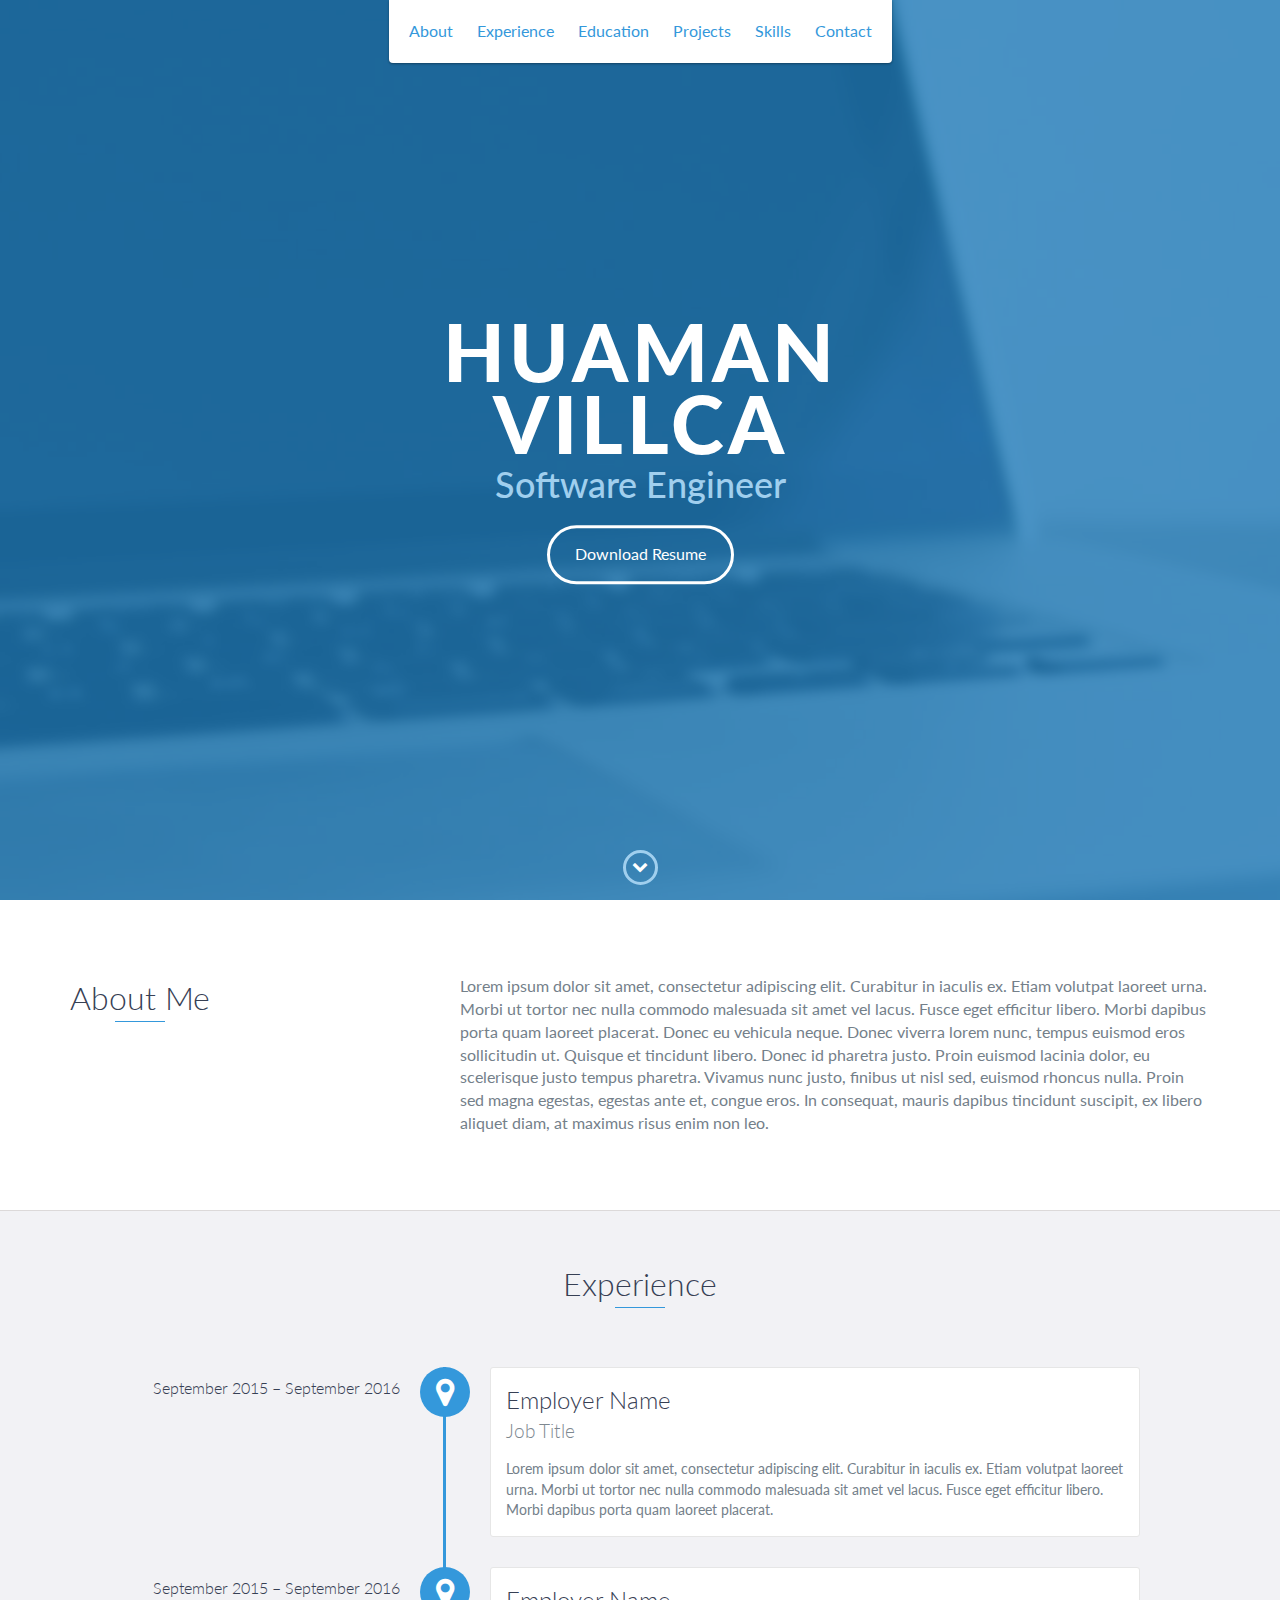
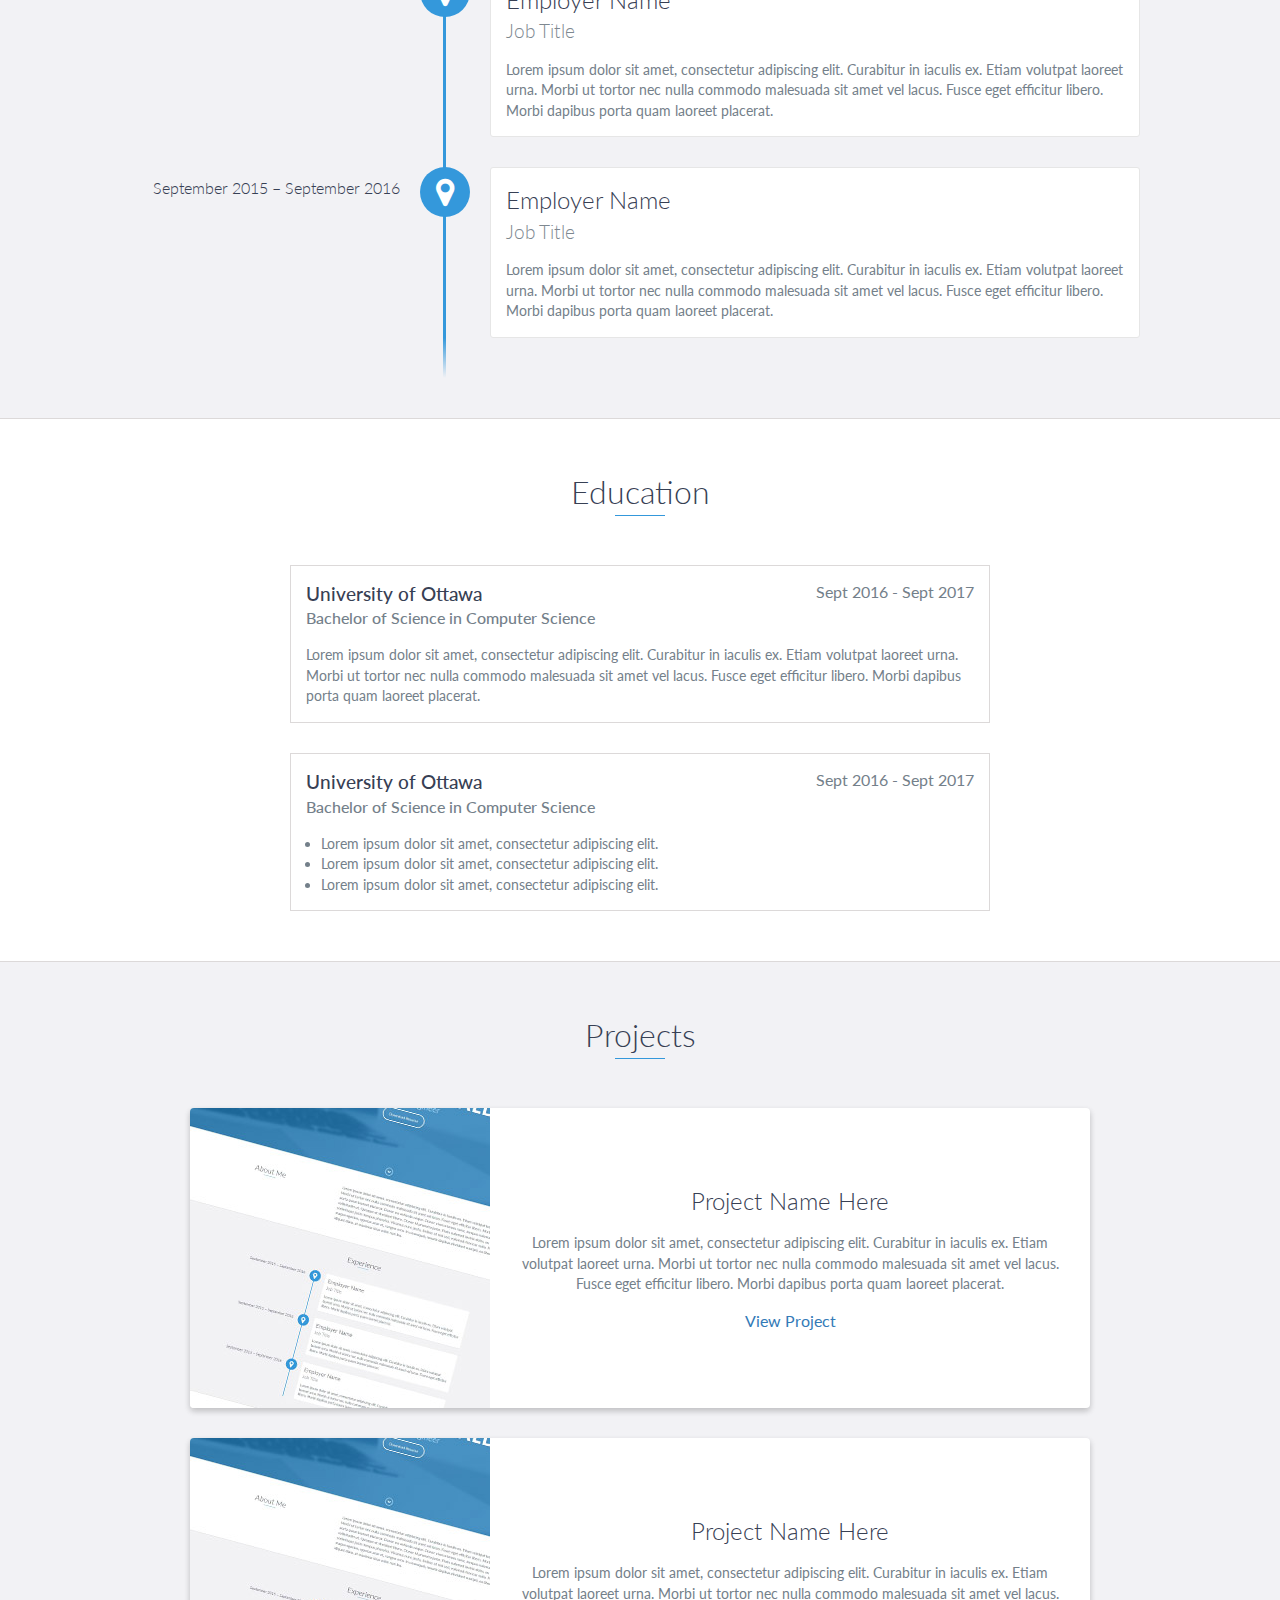
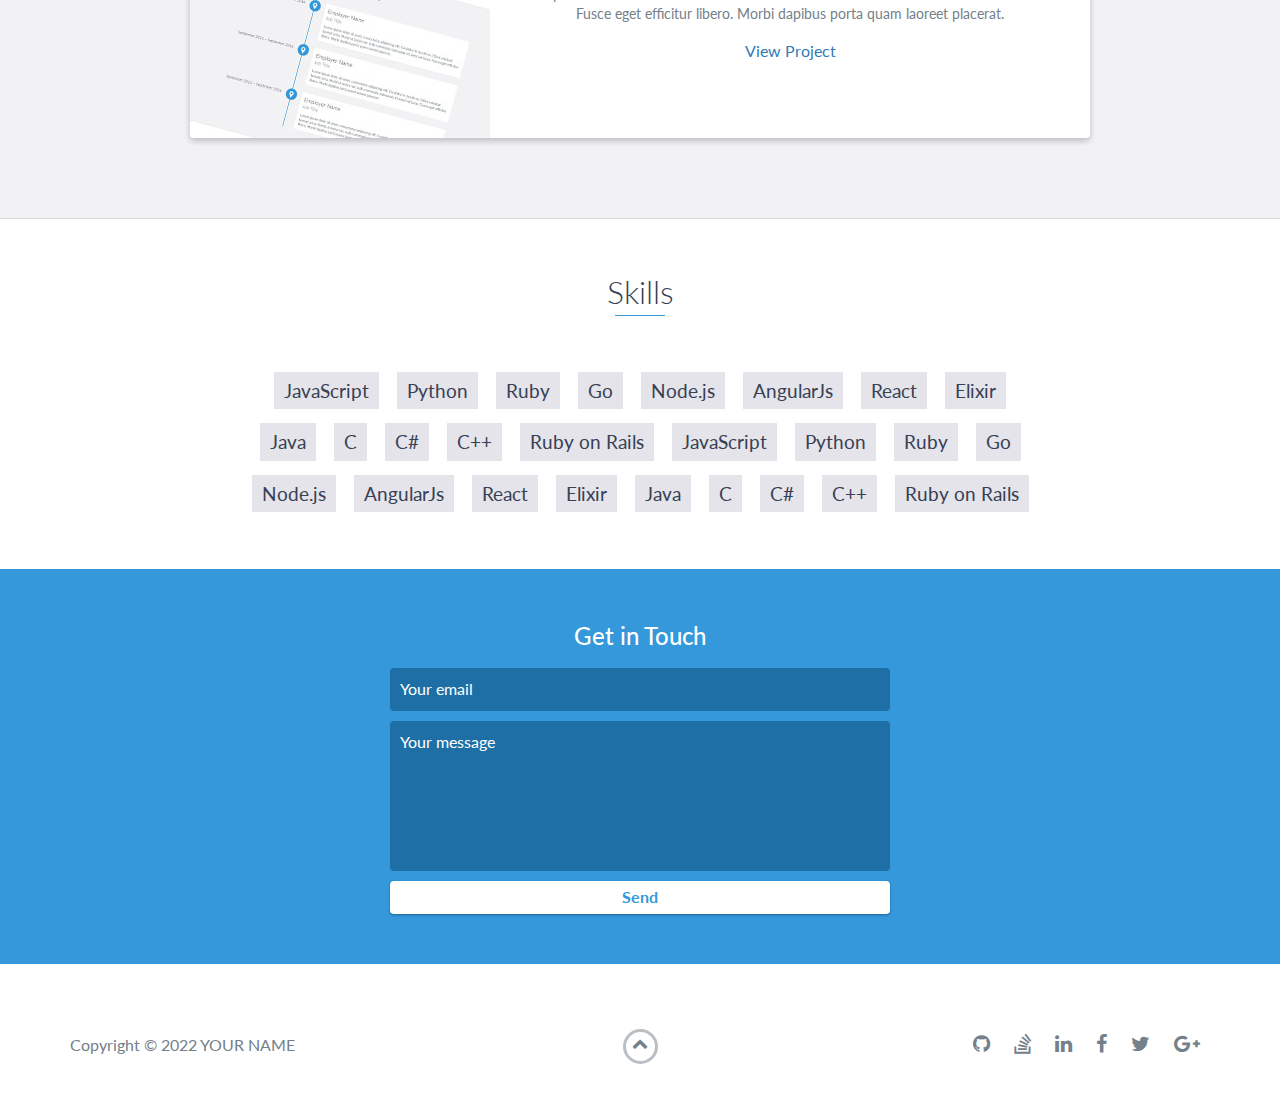
<file: devportfolio-master/index.html>
<!DOCTYPE html>
<html class="no-js" lang="en">

<head>
    <meta charset="utf-8">
    <meta http-equiv="X-UA-Compatible" content="IE=edge">
    <meta name="viewport" content="width=device-width, initial-scale=1">
    <title>My Portfolio</title>
	<link rel="shortcut icon" href="favicon.ico" type="image/x-icon">
	<link rel="icon" href="favicon.ico" type="image/x-icon">
    <link href="https://fonts.googleapis.com/css?family=Lato:300,400,700,900" rel="stylesheet">
    <link rel="stylesheet" href="libs/font-awesome/css/font-awesome.min.css">
    <link href="css/bootstrap.min.css" rel="stylesheet">
    <link href="css/styles.css" rel="stylesheet">
</head>

<body>
    <div id="mobile-menu-open" class="shadow-large">
        <i class="fa fa-bars" aria-hidden="true"></i>
    </div>
    <!-- End #mobile-menu-toggle -->
    <header>
        <div id="mobile-menu-close">
            <span>Close</span> <i class="fa fa-times" aria-hidden="true"></i>
        </div>
        <ul id="menu" class="shadow">
            <li>
                <a href="#about">About</a>
            </li>
            <li>
                <a href="#experience">Experience</a>
            </li>
            <li>
                <a href="#education">Education</a>
            </li>
            <li>
                <a href="#projects">Projects</a>
            </li>
            <li>
                <a href="#skills">Skills</a>
            </li>
            <li>
                <a href="#contact">Contact</a>
            </li>
        </ul>
    </header>
    <!-- End header -->

    <div id="lead">
        <div id="lead-content">
            <h1>Huaman Villca</h1>
            <h2>Software Engineer</h2>
            <a href="#" class="btn-rounded-white">Download Resume</a>
        </div>
        <!-- End #lead-content -->

        <div id="lead-overlay"></div>

        <div id="lead-down">
            <span>
                <i class="fa fa-chevron-down" aria-hidden="true"></i>
            </span>
        </div>
        <!-- End #lead-down -->
    </div>
    <!-- End #lead -->

    <div id="about">
        <div class="container">
            <div class="row">
                <div class="col-md-4">
                    <h2 class="heading">About Me</h2>
                </div>
                <div class="col-md-8">
                    <p>
                        Lorem ipsum dolor sit amet, consectetur adipiscing elit. Curabitur in iaculis ex. Etiam volutpat laoreet urna. Morbi ut tortor nec nulla commodo malesuada sit amet vel lacus. Fusce eget efficitur libero. Morbi dapibus porta quam laoreet placerat. Donec
                        eu vehicula neque. Donec viverra lorem nunc, tempus euismod eros sollicitudin ut. Quisque et tincidunt libero. Donec id pharetra justo. Proin euismod lacinia dolor, eu scelerisque justo tempus pharetra. Vivamus nunc justo, finibus
                        ut nisl sed, euismod rhoncus nulla. Proin sed magna egestas, egestas ante et, congue eros. In consequat, mauris dapibus tincidunt suscipit, ex libero aliquet diam, at maximus risus enim non leo.
                    </p>
                </div>
            </div>
        </div>
    </div>
    <!-- End #about -->

    <div id="experience" class="background-alt">
        <h2 class="heading">Experience</h2>
        <div id="experience-timeline">
            <div data-date="September 2015 – September 2016">
                <h3>Employer Name</h3>
                <h4>Job Title</h4>
                <p>
                    Lorem ipsum dolor sit amet, consectetur adipiscing elit. Curabitur in iaculis ex. Etiam volutpat laoreet urna. Morbi ut tortor nec nulla commodo malesuada sit amet vel lacus. Fusce eget efficitur libero. Morbi dapibus porta quam laoreet placerat.
                </p>
            </div>

            <div data-date="September 2015 – September 2016">
                <h3>Employer Name</h3>
                <h4>Job Title</h4>
                <p>
                    Lorem ipsum dolor sit amet, consectetur adipiscing elit. Curabitur in iaculis ex. Etiam volutpat laoreet urna. Morbi ut tortor nec nulla commodo malesuada sit amet vel lacus. Fusce eget efficitur libero. Morbi dapibus porta quam laoreet placerat.
                </p>
            </div>

            <div data-date="September 2015 – September 2016">
                <h3>Employer Name</h3>
                <h4>Job Title</h4>
                <p>
                    Lorem ipsum dolor sit amet, consectetur adipiscing elit. Curabitur in iaculis ex. Etiam volutpat laoreet urna. Morbi ut tortor nec nulla commodo malesuada sit amet vel lacus. Fusce eget efficitur libero. Morbi dapibus porta quam laoreet placerat.
                </p>
            </div>
        </div>
    </div>
    <!-- End #experience -->

    <div id="education">
        <h2 class="heading">Education</h2>
        <div class="education-block">
            <h3>University of Ottawa</h3>
            <span class="education-date">Sept 2016 - Sept 2017</span>
            <h4>Bachelor of Science in Computer Science</h4>
            <p>
                Lorem ipsum dolor sit amet, consectetur adipiscing elit. Curabitur in iaculis ex. Etiam volutpat laoreet urna. Morbi ut tortor nec nulla commodo malesuada sit amet vel lacus. Fusce eget efficitur libero. Morbi dapibus porta quam laoreet placerat.
            </p>
        </div>
        <!-- End .education-block -->

        <div class="education-block">
            <h3>University of Ottawa</h3>
            <span class="education-date">Sept 2016 - Sept 2017</span>
            <h4>Bachelor of Science in Computer Science</h4>
            <ul>
                <li>
                    Lorem ipsum dolor sit amet, consectetur adipiscing elit.
                </li>
                <li>
                    Lorem ipsum dolor sit amet, consectetur adipiscing elit.
                </li>
                <li>
                    Lorem ipsum dolor sit amet, consectetur adipiscing elit.
                </li>
            </ul>
        </div>
        <!-- End .education-block -->
    </div>
    <!-- End #education -->

    <div id="projects" class="background-alt">
        <h2 class="heading">Projects</h2>
        <div class="container">
            <div class="row">
                <div class="project shadow-large">
                    <div class="project-image">
                        <img src="images/project.jpg" />
                    </div>
                    <!-- End .project-image -->
                    <div class="project-info">
                        <h3>Project Name Here</h3>
                        <p>
                            Lorem ipsum dolor sit amet, consectetur adipiscing elit. Curabitur in iaculis ex. Etiam volutpat laoreet urna. Morbi ut tortor nec nulla commodo malesuada sit amet vel lacus. Fusce eget efficitur libero. Morbi dapibus porta quam laoreet placerat.
                        </p>
                        <a href="#">View Project</a>
                    </div>
                    <!-- End .project-info -->
                </div>
                <!-- End .project -->

                <div class="project shadow-large">
                    <div class="project-image">
                        <img src="images/project.jpg" />
                    </div>
                    <!-- End .project-image -->
                    <div class="project-info">
                        <h3>Project Name Here</h3>
                        <p>
                            Lorem ipsum dolor sit amet, consectetur adipiscing elit. Curabitur in iaculis ex. Etiam volutpat laoreet urna. Morbi ut tortor nec nulla commodo malesuada sit amet vel lacus. Fusce eget efficitur libero. Morbi dapibus porta quam laoreet placerat.
                        </p>
                        <a href="#">View Project</a>
                    </div>
                    <!-- End .project-info -->
                </div>
                <!-- End .project -->
            </div>
        </div>
    </div>
    <!-- End #projects -->

    <div id="skills">
        <h2 class="heading">Skills</h2>
        <ul>
            <li>JavaScript</li>
            <li>Python</li>
            <li>Ruby</li>
            <li>Go</li>
            <li>Node.js</li>
            <li>AngularJs</li>
            <li>React</li>
            <li>Elixir</li>
            <li>Java</li>
            <li>C</li>
            <li>C#</li>
            <li>C++</li>
            <li>Ruby on Rails</li>
            <li>JavaScript</li>
            <li>Python</li>
            <li>Ruby</li>
            <li>Go</li>
            <li>Node.js</li>
            <li>AngularJs</li>
            <li>React</li>
            <li>Elixir</li>
            <li>Java</li>
            <li>C</li>
            <li>C#</li>
            <li>C++</li>
            <li>Ruby on Rails</li>
        </ul>
    </div>
    <!-- End #skills -->

    <div id="contact">
        <h2>Get in Touch</h2>
        <div id="contact-form">
            <form method="POST" action="https://formspree.io/email@email.com">
                <input type="hidden" name="_subject" value="Contact request from personal website" />
                <input type="email" name="_replyto" placeholder="Your email" required>
                <textarea name="message" placeholder="Your message" required></textarea>
                <button type="submit">Send</button>
            </form>
        </div>
        <!-- End #contact-form -->
    </div>
    <!-- End #contact -->

    <footer>
        <div class="container">
            <div class="row">
                <div class="col-sm-5 copyright">
                    <p>
                        Copyright &copy; <span id="current-year">2022</span> YOUR NAME
                    </p>
                </div>
                <div class="col-sm-2 top">
                    <span id="to-top">
                        <i class="fa fa-chevron-up" aria-hidden="true"></i>
                    </span>
                </div>
                <div class="col-sm-5 social">
                    <ul>
                        <li>
                            <a href="https://github.com/" target="_blank"><i class="fa fa-github" aria-hidden="true"></i></a>
                        </li>
                        <li>
                            <a href="https://stackoverflow.com/" target="_blank"><i class="fa fa-stack-overflow" aria-hidden="true"></i></a>
                        </li>
                        <li>
                            <a href="https://linkedin.com/" target="_blank"><i class="fa fa-linkedin" aria-hidden="true"></i></a>
                        </li>
                        <li>
                            <a href="https://www.facebook.com/" target="_blank"><i class="fa fa-facebook" aria-hidden="true"></i></a>
                        </li>
                        <li>
                            <a href="https://twitter.com/" target="_blank"><i class="fa fa-twitter" aria-hidden="true"></i></a>
                        </li>
                        <li>
                            <a href="https://plus.google.com/" target="_blank"><i class="fa fa-google-plus" aria-hidden="true"></i></a>
                        </li>
                    </ul>
                </div>
            </div>
        </div>
    </footer>
    <!-- End footer -->

    <script src="https://ajax.googleapis.com/ajax/libs/jquery/1.12.4/jquery.min.js"></script>
    <script src="js/scripts.min.js"></script>
</body>

</html>
</file>
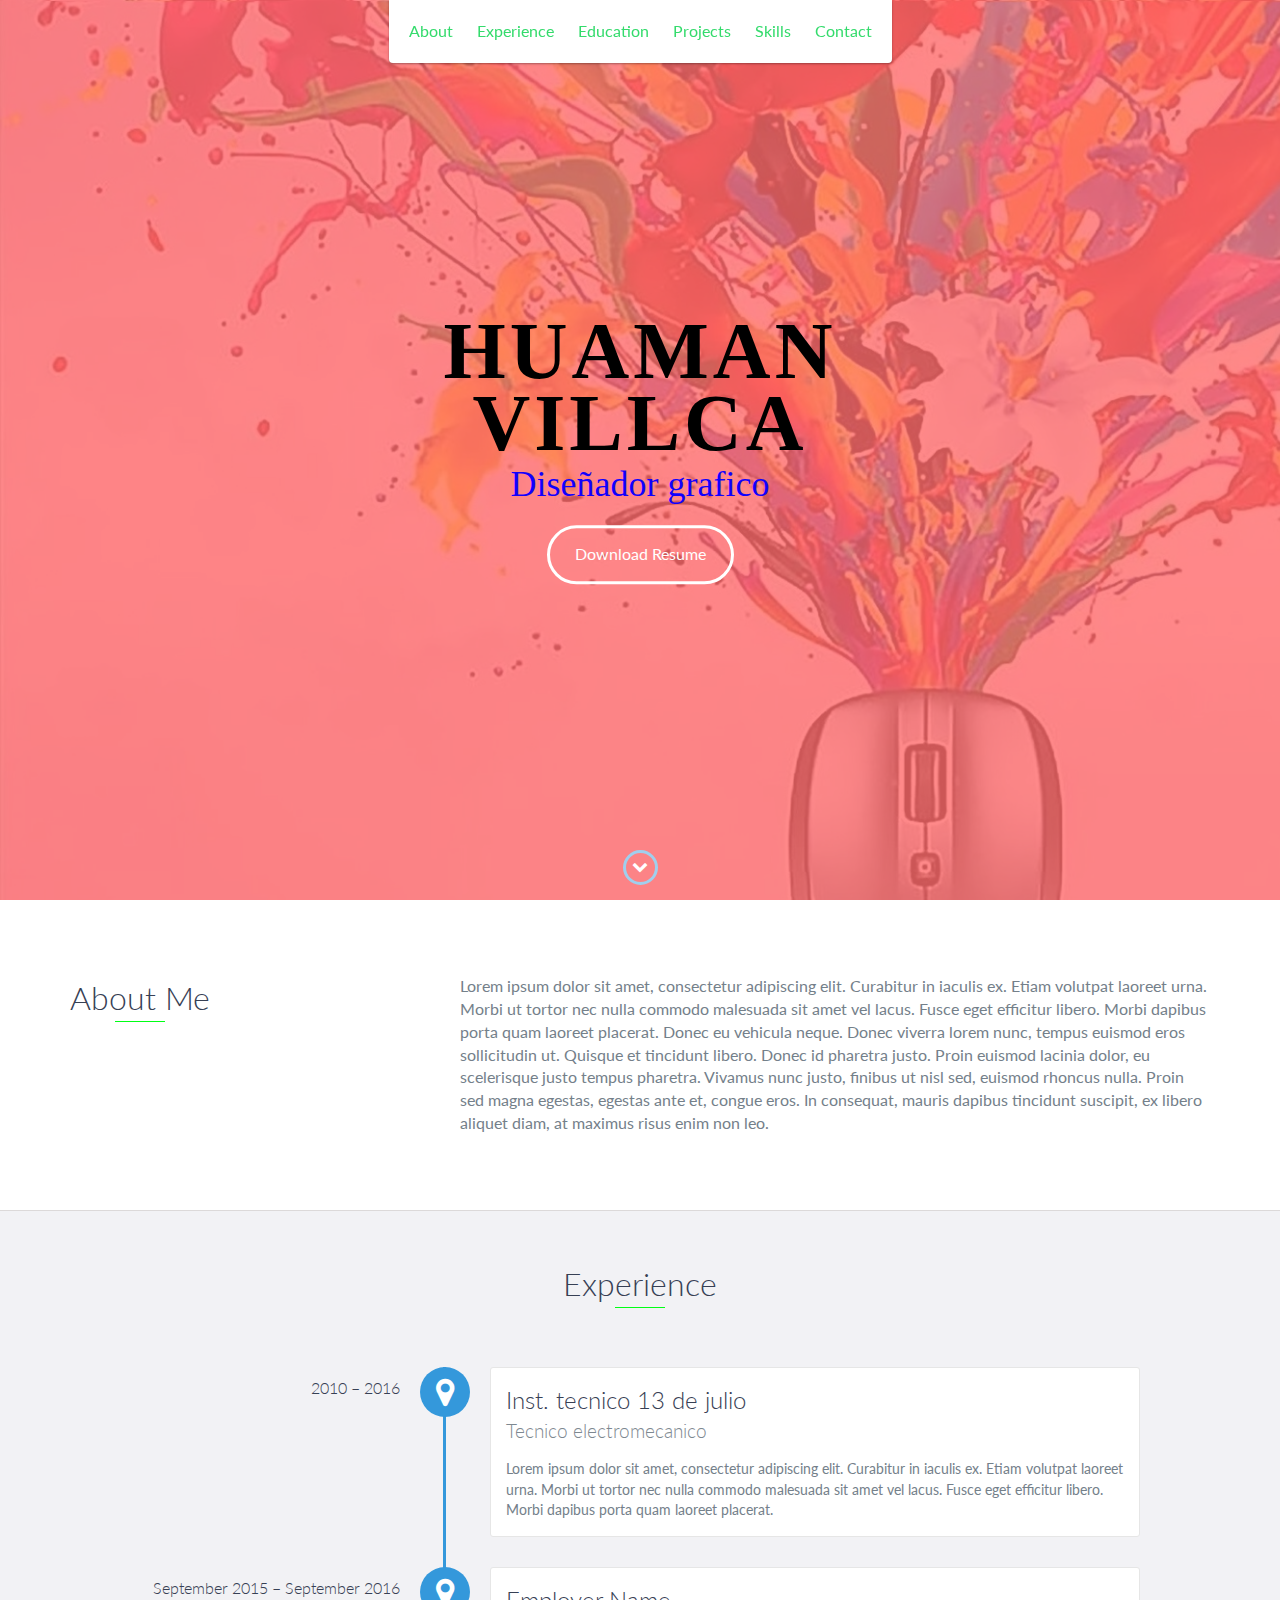
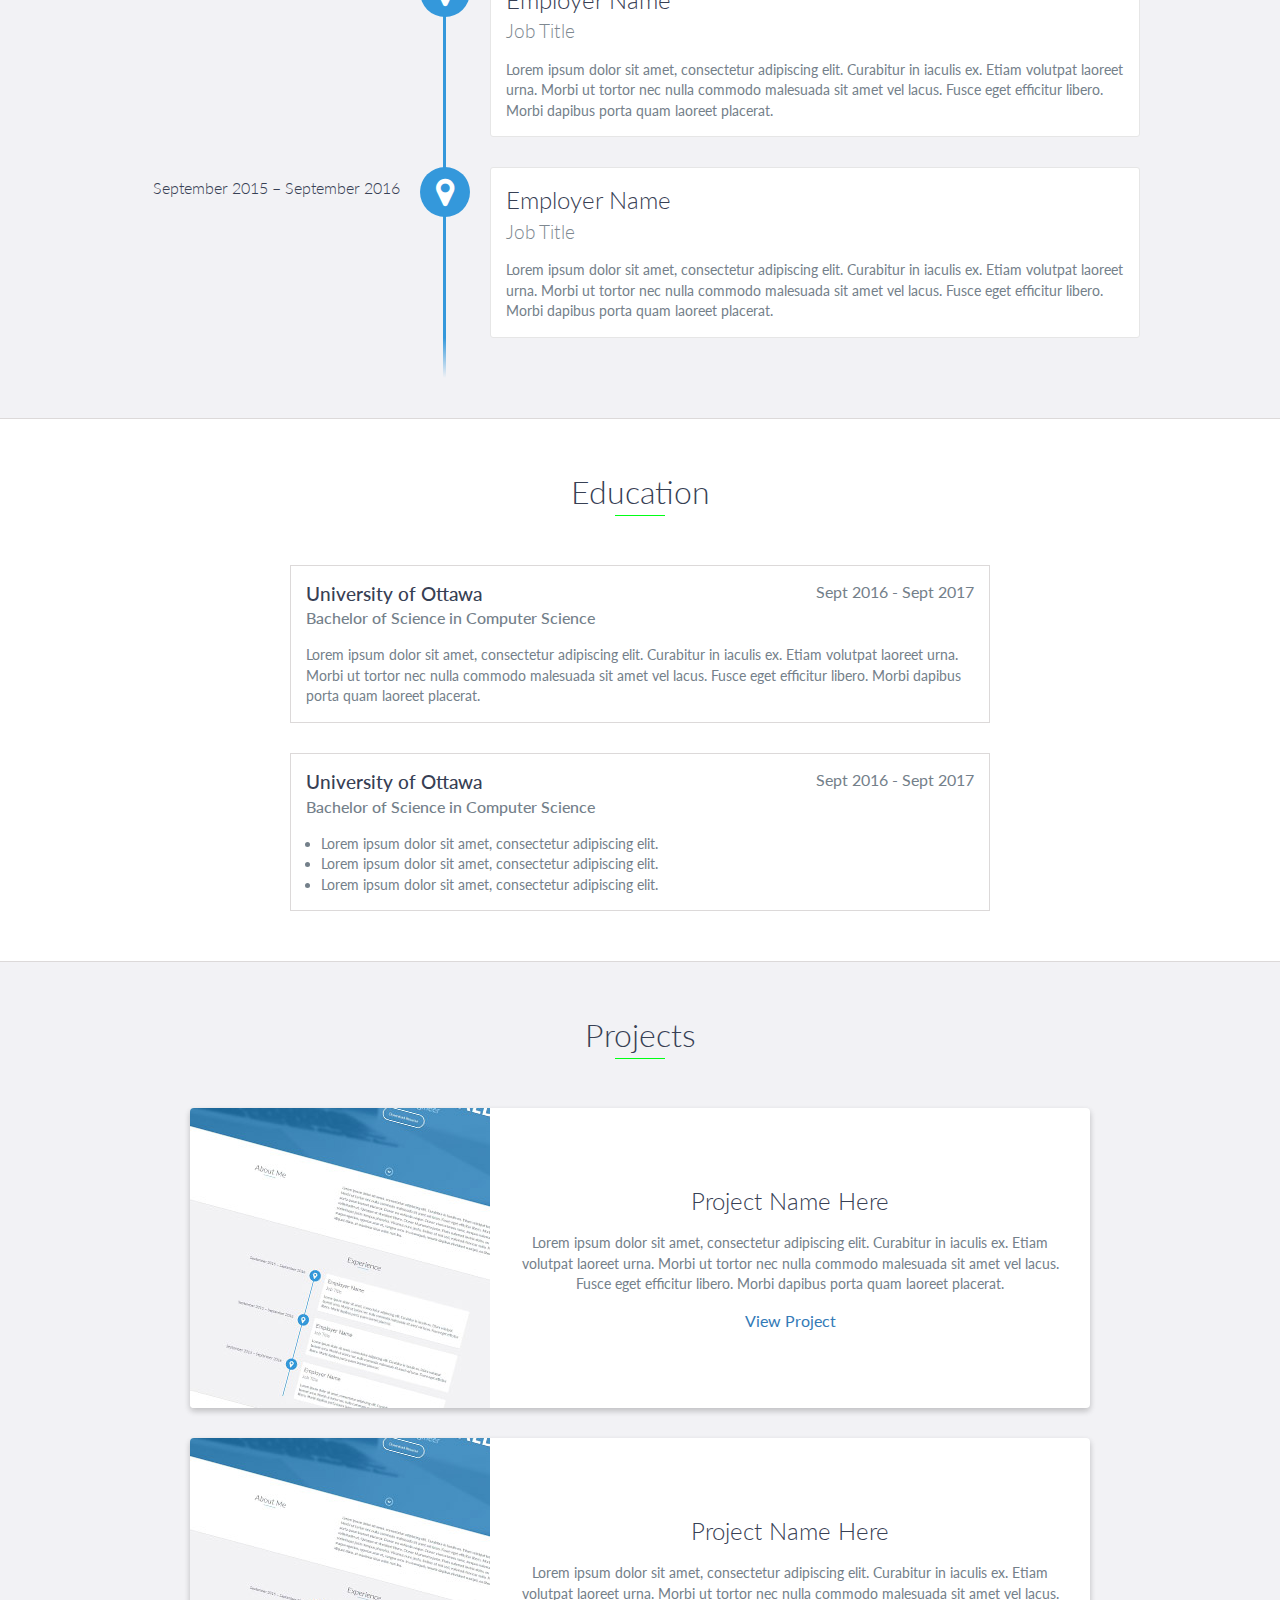
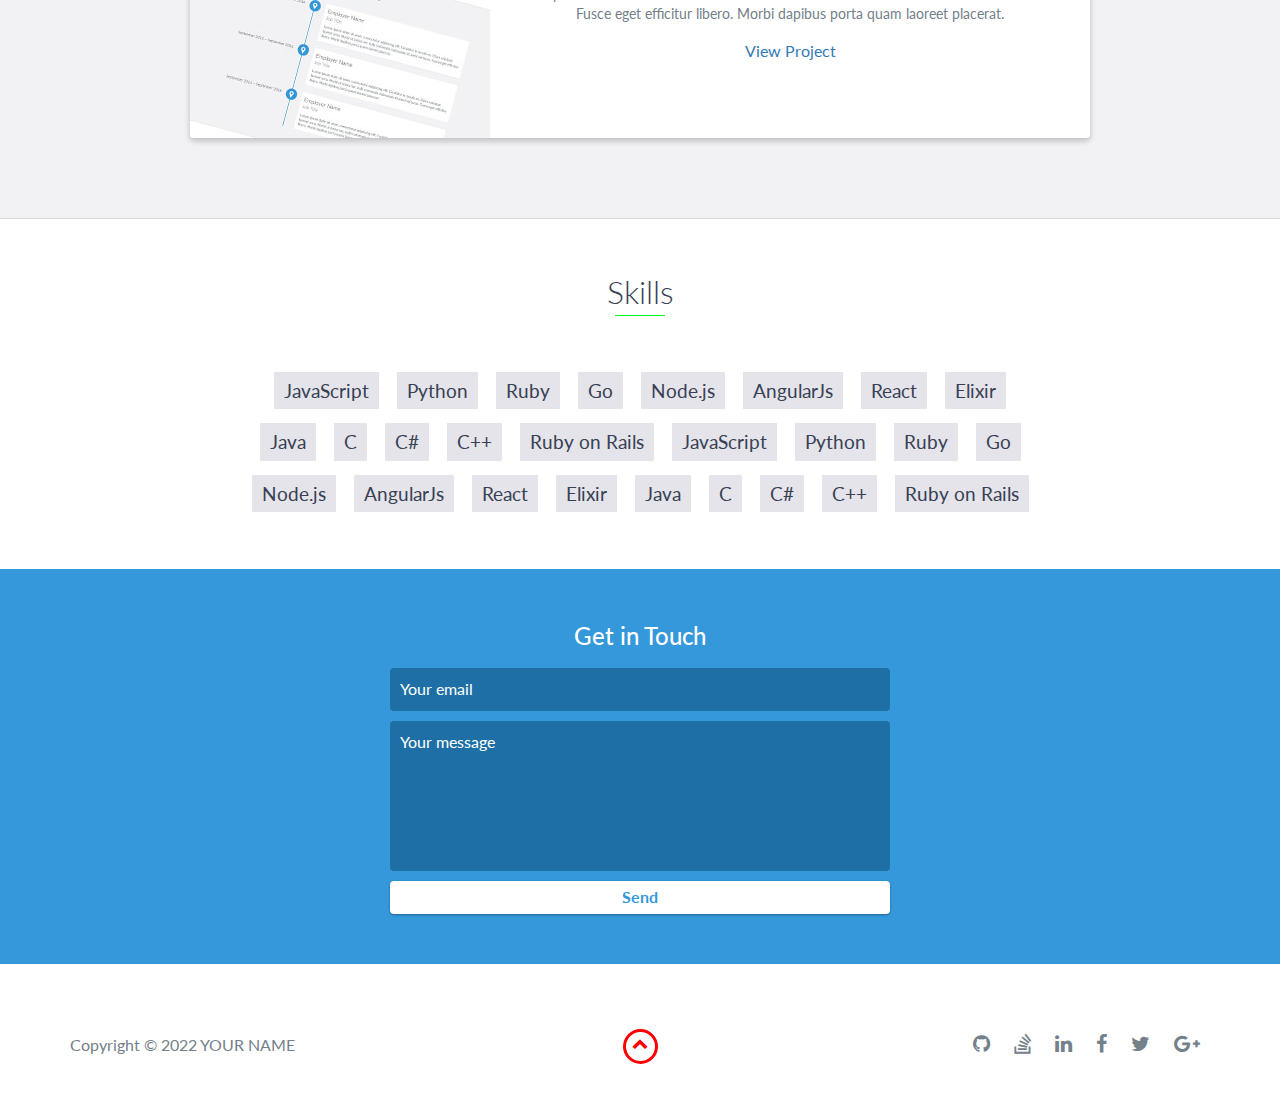
<file: huaman-index.html>
<!DOCTYPE html>
<html class="no-js" lang="en">

<head>
    <meta charset="utf-8">
    <meta http-equiv="X-UA-Compatible" content="IE=edge">
    <meta name="viewport" content="width=device-width, initial-scale=1">
    <title>My Portfolio</title>
	<link rel="shortcut icon" href="favicon.ico" type="image/x-icon">
	<link rel="icon" href="favicon.ico" type="image/x-icon">
    <link href="https://fonts.googleapis.com/css?family=Lato:300,400,700,900" rel="stylesheet">
    <link rel="stylesheet" href="libs/font-awesome/css/font-awesome.min.css">
    <link href="css/bootstrap.min.css" rel="stylesheet">
    <link href="css/styles.css" rel="stylesheet">
</head>

<body>
    <div id="mobile-menu-open" class="shadow-large">
        <i class="fa fa-bars" aria-hidden="true"></i>
    </div>
    <!-- End #mobile-menu-toggle -->
    <header class="sticky">
        <div id="mobile-menu-close">
            <span>Close</span> <i class="fa fa-times" aria-hidden="true"></i>
        </div>
        <ul id="menu" class="shadow">
            <li>
                <a href="#about">About</a>
            </li>
            <li>
                <a href="#experience">Experience</a>
            </li>
            <li>
                <a href="#education">Education</a>
            </li>
            <li>
                <a href="#projects">Projects</a>
            </li>
            <li>
                <a href="#skills">Skills</a>
            </li>
            <li>
                <a href="#contact">Contact</a>
            </li>
        </ul>
    </header>
    <!-- End header -->

    <div id="lead">
        <div id="lead-content">
            <h1>Huaman Villca</h1>
            <h2>Diseñador grafico</h2>
            <a href="#" class="btn-rounded-white">Download Resume</a>
        </div>
        <!-- End #lead-content -->

        <div id="lead-overlay"></div>

        <div id="lead-down">
            <span>
                <i class="fa fa-chevron-down" aria-hidden="true"></i>
            </span>
        </div>
        <!-- End #lead-down -->
    </div>
    <!-- End #lead -->

    <div id="about">
        <div class="container">
            <div class="row">
                <div class="col-md-4">
                    <h2 class="heading">About Me</h2>
                </div>
                <div class="col-md-8">
                    <p>
                        Lorem ipsum dolor sit amet, consectetur adipiscing elit. Curabitur in iaculis ex. Etiam volutpat laoreet urna. Morbi ut tortor nec nulla commodo malesuada sit amet vel lacus. Fusce eget efficitur libero. Morbi dapibus porta quam laoreet placerat. Donec
                        eu vehicula neque. Donec viverra lorem nunc, tempus euismod eros sollicitudin ut. Quisque et tincidunt libero. Donec id pharetra justo. Proin euismod lacinia dolor, eu scelerisque justo tempus pharetra. Vivamus nunc justo, finibus
                        ut nisl sed, euismod rhoncus nulla. Proin sed magna egestas, egestas ante et, congue eros. In consequat, mauris dapibus tincidunt suscipit, ex libero aliquet diam, at maximus risus enim non leo.
                    </p>
                </div>
            </div>
        </div>
    </div>
    <!-- End #about -->

    <div id="experience" class="background-alt">
        <h2 class="heading">Experience</h2>
        <div id="experience-timeline">
            <div data-date="2010 – 2016">
                <h3>Inst. tecnico 13 de julio</h3>
                <h4>Tecnico electromecanico</h4>
                <p>
                    Lorem ipsum dolor sit amet, consectetur adipiscing elit. Curabitur in iaculis ex. Etiam volutpat laoreet urna. Morbi ut tortor nec nulla commodo malesuada sit amet vel lacus. Fusce eget efficitur libero. Morbi dapibus porta quam laoreet placerat.
                </p>
            </div>

            <div data-date="September 2015 – September 2016">
                <h3>Employer Name</h3>
                <h4>Job Title</h4>
                <p>
                    Lorem ipsum dolor sit amet, consectetur adipiscing elit. Curabitur in iaculis ex. Etiam volutpat laoreet urna. Morbi ut tortor nec nulla commodo malesuada sit amet vel lacus. Fusce eget efficitur libero. Morbi dapibus porta quam laoreet placerat.
                </p>
            </div>

            <div data-date="September 2015 – September 2016">
                <h3>Employer Name</h3>
                <h4>Job Title</h4>
                <p>
                    Lorem ipsum dolor sit amet, consectetur adipiscing elit. Curabitur in iaculis ex. Etiam volutpat laoreet urna. Morbi ut tortor nec nulla commodo malesuada sit amet vel lacus. Fusce eget efficitur libero. Morbi dapibus porta quam laoreet placerat.
                </p>
            </div>
        </div>
    </div>
    <!-- End #experience -->

    <div id="education">
        <h2 class="heading">Education</h2>
        <div class="education-block">
            <h3>University of Ottawa</h3>
            <span class="education-date">Sept 2016 - Sept 2017</span>
            <h4>Bachelor of Science in Computer Science</h4>
            <p>
                Lorem ipsum dolor sit amet, consectetur adipiscing elit. Curabitur in iaculis ex. Etiam volutpat laoreet urna. Morbi ut tortor nec nulla commodo malesuada sit amet vel lacus. Fusce eget efficitur libero. Morbi dapibus porta quam laoreet placerat.
            </p>
        </div>
        <!-- End .education-block -->

        <div class="education-block">
            <h3>University of Ottawa</h3>
            <span class="education-date">Sept 2016 - Sept 2017</span>
            <h4>Bachelor of Science in Computer Science</h4>
            <ul>
                <li>
                    Lorem ipsum dolor sit amet, consectetur adipiscing elit.
                </li>
                <li>
                    Lorem ipsum dolor sit amet, consectetur adipiscing elit.
                </li>
                <li>
                    Lorem ipsum dolor sit amet, consectetur adipiscing elit.
                </li>
            </ul>
        </div>
        <!-- End .education-block -->
    </div>
    <!-- End #education -->

    <div id="projects" class="background-alt">
        <h2 class="heading">Projects</h2>
        <div class="container">
            <div class="row">
                <div class="project shadow-large">
                    <div class="project-image">
                        <img src="images/project.jpg" />
                    </div>
                    <!-- End .project-image -->
                    <div class="project-info">
                        <h3>Project Name Here</h3>
                        <p>
                            Lorem ipsum dolor sit amet, consectetur adipiscing elit. Curabitur in iaculis ex. Etiam volutpat laoreet urna. Morbi ut tortor nec nulla commodo malesuada sit amet vel lacus. Fusce eget efficitur libero. Morbi dapibus porta quam laoreet placerat.
                        </p>
                        <a href="#">View Project</a>
                    </div>
                    <!-- End .project-info -->
                </div>
                <!-- End .project -->

                <div class="project shadow-large">
                    <div class="project-image">
                        <img src="images/project.jpg" />
                    </div>
                    <!-- End .project-image -->
                    <div class="project-info">
                        <h3>Project Name Here</h3>
                        <p>
                            Lorem ipsum dolor sit amet, consectetur adipiscing elit. Curabitur in iaculis ex. Etiam volutpat laoreet urna. Morbi ut tortor nec nulla commodo malesuada sit amet vel lacus. Fusce eget efficitur libero. Morbi dapibus porta quam laoreet placerat.
                        </p>
                        <a href="#">View Project</a>
                    </div>
                    <!-- End .project-info -->
                </div>
                <!-- End .project -->
            </div>
        </div>
    </div>
    <!-- End #projects -->

    <div id="skills">
        <h2 class="heading">Skills</h2>
        <ul>
            <li>JavaScript</li>
            <li>Python</li>
            <li>Ruby</li>
            <li>Go</li>
            <li>Node.js</li>
            <li>AngularJs</li>
            <li>React</li>
            <li>Elixir</li>
            <li>Java</li>
            <li>C</li>
            <li>C#</li>
            <li>C++</li>
            <li>Ruby on Rails</li>
            <li>JavaScript</li>
            <li>Python</li>
            <li>Ruby</li>
            <li>Go</li>
            <li>Node.js</li>
            <li>AngularJs</li>
            <li>React</li>
            <li>Elixir</li>
            <li>Java</li>
            <li>C</li>
            <li>C#</li>
            <li>C++</li>
            <li>Ruby on Rails</li>
        </ul>
    </div>
    <!-- End #skills -->

    <div id="contact">
        <h2>Get in Touch</h2>
        <div id="contact-form">
            <form method="POST" action="https://formspree.io/email@email.com">
                <input type="hidden" name="_subject" value="Contact request from personal website" />
                <input type="email" name="_replyto" placeholder="Your email" required>
                <textarea name="message" placeholder="Your message" required></textarea>
                <button type="submit">Send</button>
            </form>
        </div>
        <!-- End #contact-form -->
    </div>
    <!-- End #contact -->

    <footer>
        <div class="container">
            <div class="row">
                <div class="col-sm-5 copyright">
                    <p>
                        Copyright &copy; <span id="current-year">2022</span> YOUR NAME
                    </p>
                </div>
                <div class="col-sm-2 top">
                    <span id="to-top">
                        <i class="fa fa-chevron-up" aria-hidden="true"></i>
                    </span>
                </div>
                <div class="col-sm-5 social">
                    <ul>
                        <li>
                            <a href="https://github.com/" target="_blank"><i class="fa fa-github" aria-hidden="true"></i></a>
                        </li>
                        <li>
                            <a href="https://stackoverflow.com/" target="_blank"><i class="fa fa-stack-overflow" aria-hidden="true"></i></a>
                        </li>
                        <li>
                            <a href="https://linkedin.com/" target="_blank"><i class="fa fa-linkedin" aria-hidden="true"></i></a>
                        </li>
                        <li>
                            <a href="https://www.facebook.com/" target="_blank"><i class="fa fa-facebook" aria-hidden="true"></i></a>
                        </li>
                        <li>
                            <a href="https://twitter.com/" target="_blank"><i class="fa fa-twitter" aria-hidden="true"></i></a>
                        </li>
                        <li>
                            <a href="https://plus.google.com/" target="_blank"><i class="fa fa-google-plus" aria-hidden="true"></i></a>
                        </li>
                    </ul>
                </div>
            </div>
        </div>
    </footer>
    <!-- End footer -->

    <script src="https://ajax.googleapis.com/ajax/libs/jquery/1.12.4/jquery.min.js"></script>
    <script src="js/scripts.min.js"></script>
</body>

</html>
</file>
<file: devportfolio-master/css/styles.css>
/*!
    Title: Dev Portfolio Template
    Version: 1.2.2
    Last Change: 03/25/2020
    Author: Ryan Fitzgerald
    Repo: https://github.com/RyanFitzgerald/devportfolio-template
    Issues: https://github.com/RyanFitzgerald/devportfolio-template/issues

    Description: This file contains all the styles associated with the page
    that don't come from third party libraries. This file gets compiled using
    Gulp and send to the /css folder which is then loaded on the page.
*/body{font-family:'Lato', sans-serif;font-size:16px}body.active{overflow:hidden;z-index:-1}.no-js #experience-timeline>div{background:#fff;padding:10px;margin-bottom:10px;border:1px solid #dcd9d9}.no-js #experience-timeline>div h3{font-size:1.5em;font-weight:300;color:#374054;display:inline-block;margin:0}.no-js #experience-timeline>div h4{font-size:1.2em;font-weight:300;color:#7e8890;margin:0 0 15px 0}.no-js #experience-timeline>div p{color:#74808a;font-size:0.9em;margin:0}.no-js #experience-timeline:before,.no-js #experience-timeline:after{content:none}@keyframes dropHeader{0%{transform:translateY(-100%)}100%{transform:translateY(0)}}header{position:absolute;top:0;left:0;right:0;text-align:center;z-index:10;animation-name:dropHeader;animation-iteration-count:1;animation-timing-function:ease;animation-duration:0.75s}header ul{display:inline-block;background:#fff;text-align:center;padding:10px;margin:0;border-bottom-right-radius:4px;border-bottom-left-radius:4px}header li{display:inline-block}header a{display:block;color:#3498db;padding:10px}header a:hover{color:#217dbb;text-decoration:none;background:#eee;border-radius:4px}header a:focus{color:#3498db;text-decoration:none}header.active{display:block}header.sticky{position:fixed;z-index:999}#menu.active{display:block}#mobile-menu-open{display:none;cursor:pointer;position:fixed;right:15px;top:10px;color:#3498db;font-size:1.5em;z-index:20;padding:0 7px;border-radius:4px;background:#fff}#mobile-menu-close{display:none;text-align:right;width:100%;background:#fff;font-size:1.5em;padding-right:15px;padding-top:10px;cursor:pointer;color:#3498db}#mobile-menu-close span{font-size:0.5em;text-transform:uppercase}#mobile-menu-close i{vertical-align:middle}footer{padding:50px 0}.copyright{padding-top:20px}.copyright p{margin:0;color:#74808a}.top{text-align:center}.top span{cursor:pointer;display:block;margin:15px auto 0 auto;width:35px;height:35px;border-radius:50%;border:3px solid #b9bfc4;text-align:center}.top i{color:#74808a}.social{text-align:right}.social ul{margin:5px 0 0 0;padding:0}.social li{display:inline-block;font-size:1.25em;list-style:none}.social a{display:block;color:#74808a;padding:10px}.social a:hover{color:#3498db}.btn-rounded-white{display:inline-block;color:#fff;padding:15px 25px;border:3px solid #fff;border-radius:30px;transition:.5s ease all}.btn-rounded-white:hover{color:#3498db;background:#fff;text-decoration:none}.shadow{box-shadow:0 1px 3px rgba(0,0,0,0.12),0 1px 2px rgba(0,0,0,0.24)}.shadow-large{box-shadow:0 3px 6px rgba(0,0,0,0.08),0 3px 6px rgba(0,0,0,0.15)}.heading{position:relative;display:inline-block;font-size:2em;font-weight:300;margin:0 0 30px 0}.heading:after{position:absolute;content:'';top:100%;height:1px;width:50px;left:0;right:0;margin:0 auto;background:#3498db}.background-alt{background:#f2f2f5}#lead{position:relative;height:100vh;min-height:500px;max-height:1080px;background:url(../images/lead-bg.jpg);background-size:cover;padding:15px;overflow:hidden}#lead-content{position:absolute;z-index:10;top:50%;left:50%;transform:translate(-50%, -50%);text-align:center}#lead-content h1,#lead-content h2{margin:0}#lead-content h1{color:#fff;font-weight:900;font-size:5em;text-transform:uppercase;letter-spacing:0.05em;line-height:0.9em}#lead-content h2{color:#a0cfee;font-weight:500;font-size:2.25em;margin-bottom:15px}#lead-overlay{position:absolute;height:100%;width:100%;top:0;right:0;bottom:0;left:0;background:rgba(33,125,187,0.8);z-index:1}#lead-down{position:absolute;left:0;right:0;width:100%;text-align:center;z-index:10;bottom:15px;color:#fff}#lead-down span{cursor:pointer;display:block;margin:0 auto;width:35px;height:35px;border-radius:50%;border:3px solid #a0cfee;text-align:center}#lead-down i{animation:pulsate 1.5s ease;animation-iteration-count:infinite;padding-top:5px}@keyframes pulsate{0%{transform:scale(1, 1)}50%{transform:scale(1.2, 1.2)}100%{transform:scale(1, 1)}}#about{padding:75px 15px;border-bottom:1px solid #dcd9d9}#about h2{color:#374054}#about p{color:#74808a;margin:0}#experience{padding:50px 15px;text-align:center;border-bottom:1px solid #dcd9d9}#experience h2{color:#374054}#experience-timeline{margin:30px auto 0 auto;position:relative;max-width:1000px}#experience-timeline:before{position:absolute;content:'';top:0;bottom:0;left:303px;right:auto;height:100%;width:3px;background:#3498db;z-index:0}#experience-timeline:after{position:absolute;content:'';width:3px;height:40px;background:#3498db;background:linear-gradient(to bottom, #3498db, rgba(52,152,219,0));top:100%;left:303px}.vtimeline-content{margin-left:350px;background:#fff;border:1px solid #e6e6e6;padding:15px;border-radius:3px;text-align:left}.vtimeline-content h3{font-size:1.5em;font-weight:300;color:#374054;display:inline-block;margin:0}.vtimeline-content h4{font-size:1.2em;font-weight:300;color:#7e8890;margin:0 0 15px 0}.vtimeline-content p{color:#74808a;font-size:0.9em;margin:0}.vtimeline-point{position:relative;display:block;vertical-align:top;margin-bottom:30px}.vtimeline-icon{position:relative;color:#fff;width:50px;height:50px;background:#3498db;border-radius:50%;float:left;z-index:99;margin-left:280px}.vtimeline-icon i{display:block;font-size:2em;margin-top:10px}.vtimeline-date{width:260px;text-align:right;position:absolute;left:0;top:10px;font-weight:300;color:#374054}#education{padding:50px 15px 20px 15px;border-bottom:1px solid #dcd9d9;text-align:center}#education h2{color:#374054;margin-bottom:50px}.education-block{max-width:700px;margin:0 auto 30px auto;padding:15px;border:1px solid #dcd9d9;text-align:left}.education-block h3{font-weight:500;float:left;margin:0;color:#374054}.education-block span{color:#74808a;float:right}.education-block h4{color:#74808a;clear:both;font-weight:500;margin:0 0 15px 0}.education-block p,.education-block ul{margin:0;color:#74808a;font-size:0.9em}.education-block ul{padding:0 0 0 15px}#projects{padding:50px 15px;border-bottom:1px solid #dcd9d9;text-align:center}#projects h2{color:#374054;margin-bottom:50px}.project{position:relative;max-width:900px;margin:0 auto 30px auto;overflow:hidden;background:#fff;border-radius:4px}.project-image{float:left}.project-info{position:absolute;top:50%;transform:translateY(-50%);margin-left:300px;padding:15px}.project-info h3{font-size:1.5em;font-weight:300;color:#374054;margin:0 0 15px 0}.project-info p{color:#74808a;margin:0 0 15px 0;font-size:0.9em}.no-image .project-info{position:relative;margin:0;padding:30px 15px;transform:none}#more-projects{display:none}#skills{padding:50px 15px;text-align:center}#skills h2{color:#374054;margin-bottom:50px}#skills ul{display:block;margin:0 auto;padding:0;max-width:800px}#skills li{display:inline-block;margin:7px;padding:5px 10px;color:#374054;background:#e4e4ea;list-style:none;cursor:default;font-size:1.2em}#contact{padding:50px 15px;background:#3498db;text-align:center}#contact h2{margin:0 0 15px 0;color:#fff;font-weight:500}#contact-form{max-width:500px;margin:0 auto}#contact-form input,#contact-form textarea{display:block;width:100%;padding:10px;border-radius:4px;border:none;margin-bottom:10px;background:#1d6fa5;color:#fff;transition:.5s ease all}#contact-form input::-webkit-input-placeholder,#contact-form textarea::-webkit-input-placeholder{color:#fff}#contact-form input:-moz-placeholder,#contact-form textarea:-moz-placeholder{color:#fff;opacity:1}#contact-form input::-moz-placeholder,#contact-form textarea::-moz-placeholder{color:#fff;opacity:1}#contact-form input:-ms-input-placeholder,#contact-form textarea:-ms-input-placeholder{color:#fff}#contact-form input:focus,#contact-form textarea:focus{outline:none;background:#16527a}#contact-form textarea{height:150px;resize:none}#contact-form button{display:block;width:100%;background:#fff;border-radius:4px;padding:5px 10px;border:none;color:#3498db;font-weight:700;box-shadow:0 1px 3px rgba(0,0,0,0.12),0 1px 2px rgba(0,0,0,0.24);transition:.5s ease all}#contact-form button:hover{box-shadow:0 10px 20px rgba(0,0,0,0.19),0 6px 6px rgba(0,0,0,0.23)}.optional-section{padding:50px 15px;text-align:center;border-top:1px solid #dcd9d9}.optional-section h2{color:#374054}.optional-section-block{max-width:700px;margin:0 auto 30px auto;padding:15px;border:1px solid #dcd9d9;background:#fff;text-align:left}.optional-section-block h3{font-weight:500;margin:0 0 15px 0;color:#374054}.optional-section-block h4{color:#74808a;clear:both;font-weight:500;margin:0 0 15px 0}.optional-section-block p,.optional-section-block ul{margin:0 0 15px 0;color:#74808a;font-size:0.9em}.optional-section-block ul{padding:0 0 0 15px}@media only screen and (max-width: 750px){#experience-timeline:before,#experience-timeline:after{left:23px}.vtimeline-date{width:auto;text-align:left;position:relative;margin-bottom:15px;display:block;margin-left:70px}.vtimeline-icon{margin-left:0}.vtimeline-content{margin-left:70px}}@media only screen and (max-width: 992px){#lead{height:auto;min-height:auto;max-height:auto;padding:100px 15px}#lead-content{position:relative;transform:none;left:auto;top:auto}#lead-content h1{font-size:3em}#lead-content h2{font-size:1.75em}#about{text-align:center}#about p{text-align:left}}@media only screen and (max-width: 768px){header{position:fixed;display:none;z-index:999;animation:none;bottom:0;height:100%}#mobile-menu-open,#mobile-menu-close{display:block}#menu{height:100%;overflow-y:auto;box-shadow:none;border-radius:0;width:100%}#menu li{display:block;margin-bottom:10px}#lead-content h1{font-size:2em}#lead-content h2{font-size:1.3em}#lead-content a{padding:10px 20px}#lead-down{display:none}.education-block h3,.education-block span{float:none}.project-image{display:none}.project-info{position:relative;margin:0;padding:30px 15px;top:auto;transform:none}footer{text-align:center}.social{text-align:center}}@media only screen and (max-width: 480px){#lead-content h1{font-size:1.5em}#lead-content h2{font-size:1em}#lead-content a{font-size:0.9em;padding:5px 10px}}
</file>
<file: css/styles.css>
/*!
    Title: Dev Portfolio Template
    Version: 1.2.2
    Last Change: 03/25/2020
    Author: Ryan Fitzgerald
    Repo: https://github.com/RyanFitzgerald/devportfolio-template
    Issues: https://github.com/RyanFitzgerald/devportfolio-template/issues

    Description: This file contains all the styles associated with the page
    that don't come from third party libraries. This file gets compiled using
    Gulp and send to the /css folder which is then loaded on the page.
*/body{font-family:'lato','sans-serif';font-size:16px}body.active{overflow:hidden;z-index:-1}.no-js #experience-timeline>div{background:#fff;padding:10px;margin-bottom:10px;border:1px solid #dcd9d9}.no-js #experience-timeline>div h3{font-size:1.5em;font-weight:300;color:#374054;display:inline-block;margin:0}.no-js #experience-timeline>div h4{font-size:1.2em;font-weight:300;color:#7e8890;margin:0 0 15px 0}.no-js #experience-timeline>div p{color:#74808a;font-size:0.9em;margin:0}.no-js #experience-timeline:before,.no-js #experience-timeline:after{content:none}@keyframes dropHeader{0%{transform:translateY(-100%)}100%{transform:translateY(0)}}header{position:absolute;top:0;left:0;right:0;text-align:center;z-index:10;animation-name:dropHeader;animation-iteration-count:1;animation-timing-function:ease;animation-duration:0.75s}header ul{display:inline-block;background:#fff;text-align:center;padding:10px;margin:0;border-bottom-right-radius:4px;border-bottom-left-radius:4px}header li{display:inline-block}header a{display:block;color:#34db6c;padding:10px}header a:hover{color:#217dbb;text-decoration:none;background:#eee;border-radius:4px}header a:focus{color:#3498db;text-decoration:none}header.active{display:block}header.sticky{position:fixed;z-index:999}#menu.active{display:block}#mobile-menu-open{display:none;cursor:pointer;position:fixed;right:15px;top:10px;color:#3498db;font-size:1.5em;z-index:20;padding:0 7px;border-radius:4px;background:#fff}#mobile-menu-close{display:none;text-align:right;width:100%;background:#fff;font-size:1.5em;padding-right:15px;padding-top:10px;cursor:pointer;color:#ff0000}#mobile-menu-close span{font-size:0.5em;text-transform:uppercase}#mobile-menu-close i{vertical-align:middle}footer{padding:50px 0}.copyright{padding-top:20px}.copyright p{margin:0;color:#74808a}.top{text-align:center}.top span{cursor:pointer;display:block;margin:15px auto 0 auto;width:35px;height:35px;border-radius:50%;border:3px solid #ff0000;text-align:center}.top i{color:#ff0000}.social{text-align:right}.social ul{margin:5px 0 0 0;padding:0}.social li{display:inline-block;font-size:1.25em;list-style:none}.social a{display:block;color:#74808a;padding:10px}.social a:hover{color:#3498db}.btn-rounded-white{display:inline-block;color:#fff;padding:15px 25px;border:3px solid #fff;border-radius:30px;transition:.5s ease all}.btn-rounded-white:hover{color:#3498db;background:#fff;text-decoration:none}.shadow{box-shadow:0 1px 3px rgba(0,0,0,0.12),0 1px 2px rgba(0,0,0,0.24)}.shadow-large{box-shadow:0 3px 6px rgba(0,0,0,0.08),0 3px 6px rgba(0,0,0,0.15)}.heading{position:relative;display:inline-block;font-size:2em;font-weight:300;margin:0 0 30px 0}.heading:after{position:absolute;content:'';top:100%;height:1px;width:50px;left:0;right:0;margin:0 auto;background:#00ff15}.background-alt{background:#f2f2f5}#lead{position:relative;height:100vh;min-height:500px;max-height:1080px;background:url(../images/graduacion.jpg);background-size:cover;padding:15px;overflow:hidden}#lead-content{position:absolute;z-index:10;top:50%;left:50%;transform:translate(-50%, -50%);text-align:center}#lead-content h1,#lead-content h2{margin:0}#lead-content h1{font-family:cursive;color:rgb(0, 0, 0);font-weight:900;font-size:5em;text-transform:uppercase;letter-spacing:0.05em;line-height:0.9em}#lead-content h2{font-family: Cambria, Cochin, Georgia, Times, 'Times New Roman', serif; color:#1100fd;font-weight:500;font-size:2.25em;margin-bottom:15px}#lead-overlay{position:absolute;height:100%;width:100%;top:0;right:0;bottom:0;left:0;background:rgba(255, 108, 108, 0.8);z-index:1}#lead-down{position:absolute;left:0;right:0;width:100%;text-align:center;z-index:10;bottom:15px;color:#fff}#lead-down span{cursor:pointer;display:block;margin:0 auto;width:35px;height:35px;border-radius:50%;border:3px solid #a0cfee;text-align:center}#lead-down i{animation:pulsate 1.5s ease;animation-iteration-count:infinite;padding-top:5px}@keyframes pulsate{0%{transform:scale(1, 1)}50%{transform:scale(1.2, 1.2)}100%{transform:scale(1, 1)}}#about{padding:75px 15px;border-bottom:1px solid #dcd9d9}#about h2{color:#374054}#about p{color:#74808a;margin:0}#experience{padding:50px 15px;text-align:center;border-bottom:1px solid #dcd9d9}#experience h2{color:#374054}#experience-timeline{margin:30px auto 0 auto;position:relative;max-width:1000px}#experience-timeline:before{position:absolute;content:'';top:0;bottom:0;left:303px;right:auto;height:100%;width:3px;background:#3498db;z-index:0}#experience-timeline:after{position:absolute;content:'';width:3px;height:40px;background:#3498db;background:linear-gradient(to bottom, #3498db, rgba(52,152,219,0));top:100%;left:303px}.vtimeline-content{margin-left:350px;background:#fff;border:1px solid #e6e6e6;padding:15px;border-radius:3px;text-align:left}.vtimeline-content h3{font-size:1.5em;font-weight:300;color:#374054;display:inline-block;margin:0}.vtimeline-content h4{font-size:1.2em;font-weight:300;color:#7e8890;margin:0 0 15px 0}.vtimeline-content p{color:#74808a;font-size:0.9em;margin:0}.vtimeline-point{position:relative;display:block;vertical-align:top;margin-bottom:30px}.vtimeline-icon{position:relative;color:#fff;width:50px;height:50px;background:#3498db;border-radius:50%;float:left;z-index:99;margin-left:280px}.vtimeline-icon i{display:block;font-size:2em;margin-top:10px}.vtimeline-date{width:260px;text-align:right;position:absolute;left:0;top:10px;font-weight:300;color:#374054}#education{padding:50px 15px 20px 15px;border-bottom:1px solid #dcd9d9;text-align:center}#education h2{color:#374054;margin-bottom:50px}.education-block{max-width:700px;margin:0 auto 30px auto;padding:15px;border:1px solid #dcd9d9;text-align:left}.education-block h3{font-weight:500;float:left;margin:0;color:#374054}.education-block span{color:#74808a;float:right}.education-block h4{color:#74808a;clear:both;font-weight:500;margin:0 0 15px 0}.education-block p,.education-block ul{margin:0;color:#74808a;font-size:0.9em}.education-block ul{padding:0 0 0 15px}#projects{padding:50px 15px;border-bottom:1px solid #dcd9d9;text-align:center}#projects h2{color:#374054;margin-bottom:50px}.project{position:relative;max-width:900px;margin:0 auto 30px auto;overflow:hidden;background:#fff;border-radius:4px}.project-image{float:left}.project-info{position:absolute;top:50%;transform:translateY(-50%);margin-left:300px;padding:15px}.project-info h3{font-size:1.5em;font-weight:300;color:#374054;margin:0 0 15px 0}.project-info p{color:#74808a;margin:0 0 15px 0;font-size:0.9em}.no-image .project-info{position:relative;margin:0;padding:30px 15px;transform:none}#more-projects{display:none}#skills{padding:50px 15px;text-align:center}#skills h2{color:#374054;margin-bottom:50px}#skills ul{display:block;margin:0 auto;padding:0;max-width:800px}#skills li{display:inline-block;margin:7px;padding:5px 10px;color:#374054;background:#e4e4ea;list-style:none;cursor:default;font-size:1.2em}#contact{padding:50px 15px;background:#3498db;text-align:center}#contact h2{margin:0 0 15px 0;color:#fff;font-weight:500}#contact-form{max-width:500px;margin:0 auto}#contact-form input,#contact-form textarea{display:block;width:100%;padding:10px;border-radius:4px;border:none;margin-bottom:10px;background:#1d6fa5;color:#fff;transition:.5s ease all}#contact-form input::-webkit-input-placeholder,#contact-form textarea::-webkit-input-placeholder{color:#fff}#contact-form input:-moz-placeholder,#contact-form textarea:-moz-placeholder{color:#fff;opacity:1}#contact-form input::-moz-placeholder,#contact-form textarea::-moz-placeholder{color:#fff;opacity:1}#contact-form input:-ms-input-placeholder,#contact-form textarea:-ms-input-placeholder{color:#fff}#contact-form input:focus,#contact-form textarea:focus{outline:none;background:#16527a}#contact-form textarea{height:150px;resize:none}#contact-form button{display:block;width:100%;background:#fff;border-radius:4px;padding:5px 10px;border:none;color:#3498db;font-weight:700;box-shadow:0 1px 3px rgba(0,0,0,0.12),0 1px 2px rgba(0,0,0,0.24);transition:.5s ease all}#contact-form button:hover{box-shadow:0 10px 20px rgba(0,0,0,0.19),0 6px 6px rgba(0,0,0,0.23)}.optional-section{padding:50px 15px;text-align:center;border-top:1px solid #dcd9d9}.optional-section h2{color:#374054}.optional-section-block{max-width:700px;margin:0 auto 30px auto;padding:15px;border:1px solid #dcd9d9;background:#fff;text-align:left}.optional-section-block h3{font-weight:500;margin:0 0 15px 0;color:#374054}.optional-section-block h4{color:#74808a;clear:both;font-weight:500;margin:0 0 15px 0}.optional-section-block p,.optional-section-block ul{margin:0 0 15px 0;color:#74808a;font-size:0.9em}.optional-section-block ul{padding:0 0 0 15px}@media only screen and (max-width: 750px){#experience-timeline:before,#experience-timeline:after{left:23px}.vtimeline-date{width:auto;text-align:left;position:relative;margin-bottom:15px;display:block;margin-left:70px}.vtimeline-icon{margin-left:0}.vtimeline-content{margin-left:70px}}@media only screen and (max-width: 992px){#lead{height:auto;min-height:auto;max-height:auto;padding:100px 15px}#lead-content{position:relative;transform:none;left:auto;top:auto}#lead-content h1{font-size:3em}#lead-content h2{font-size:1.75em}#about{text-align:center}#about p{text-align:left}}@media only screen and (max-width: 768px){header{position:fixed;display:none;z-index:999;animation:none;bottom:0;height:100%}#mobile-menu-open,#mobile-menu-close{display:block}#menu{height:100%;overflow-y:auto;box-shadow:none;border-radius:0;width:100%}#menu li{display:block;margin-bottom:10px}#lead-content h1{font-size:2em}#lead-content h2{font-size:1.3em}#lead-content a{padding:10px 20px}#lead-down{display:none}.education-block h3,.education-block span{float:none}.project-image{display:none}.project-info{position:relative;margin:0;padding:30px 15px;top:auto;transform:none}footer{text-align:center}.social{text-align:center}}@media only screen and (max-width: 480px){#lead-content h1{font-size:1.5em}#lead-content h2{font-size:1em}#lead-content a{font-size:0.9em;padding:5px 10px}}
</file>
